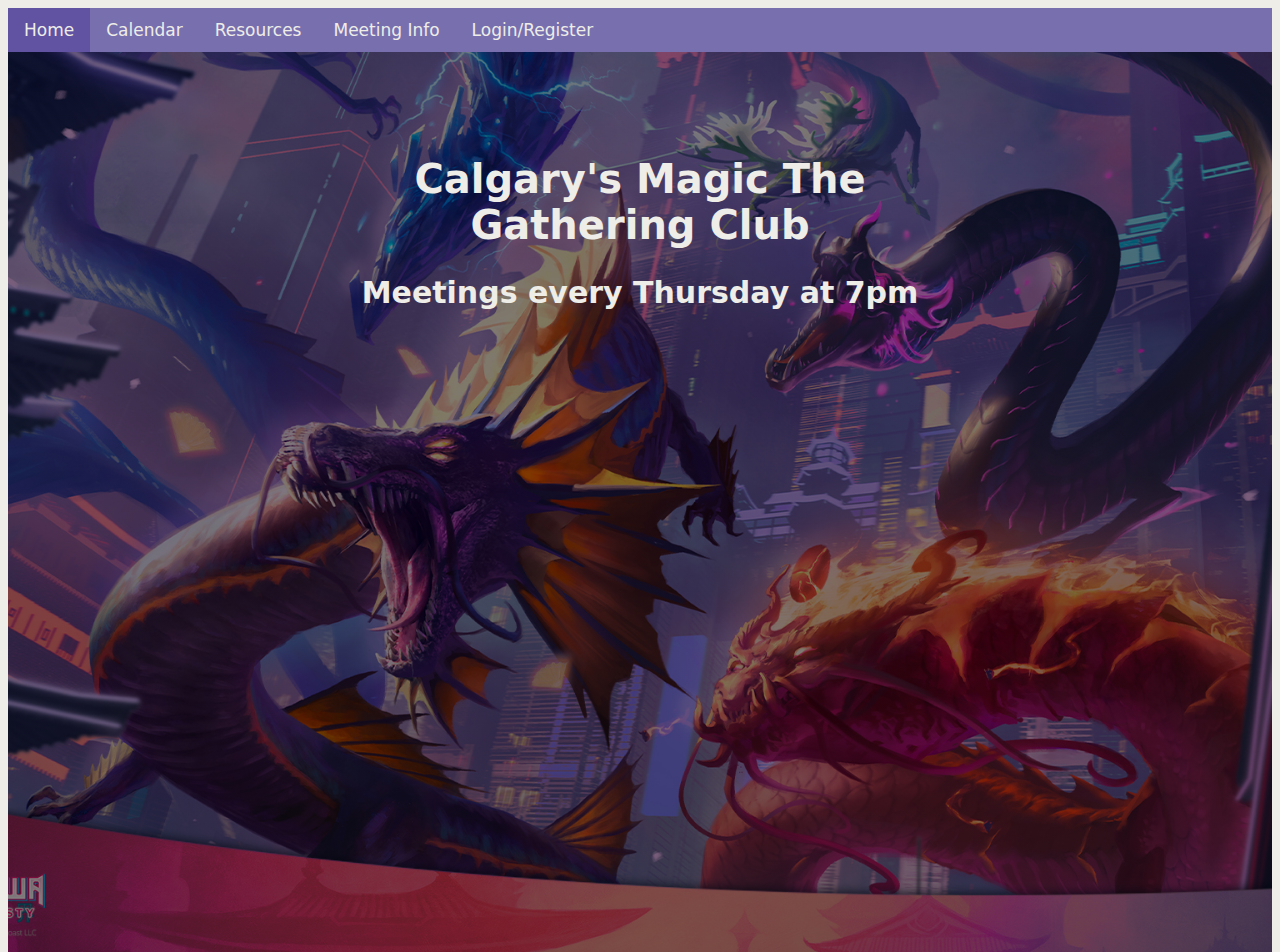
<file: index.html>
<!DOCTYPE html>
<html lang="en">
    <header>
        <link rel="stylesheet" href="style.css">
        <div class="topnav">
            <a class="active" href="./index.html">Home</a>
            <a href="./calendar.html">Calendar</a>
            <a href="./resources.html">Resources</a>
            <a href="./meeting.html">Meeting Info</a>
            <a href="./login.html">Login/Register</a>
        </div>
        <title>Magic The Gathering Club Website</title>
    </header>
    <body>
        <div class="hero-image">
            <div class="hero-text">
              <h1> Calgary's Magic The Gathering Club</h1>
              <h2>Meetings every Thursday at 7pm</h2>
            </div>
        </div>
    </body>
</html>
</file>
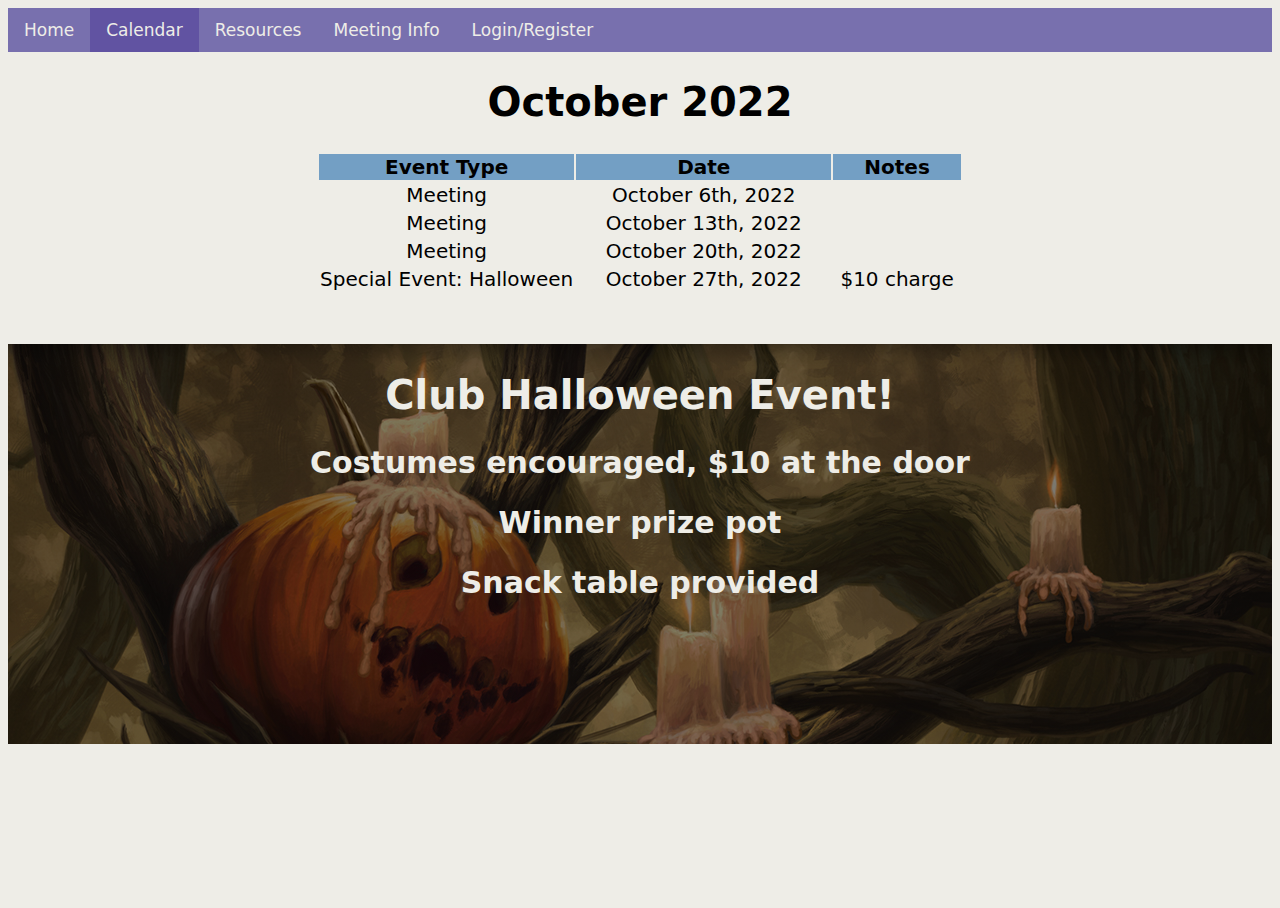
<file: calendar.html>
<!DOCTYPE html>
<html lang="en">
<header>
    <link rel="stylesheet" href="style.css">
    <div class="topnav">
        <a href="./index.html">Home</a>
        <a class="active" href="./calendar.html">Calendar</a>
        <a href="./resources.html">Resources</a>
        <a href="./meeting.html">Meeting Info</a>
        <a href="./login.html">Login/Register</a>
    </div>
    <title>Magic The Gathering Club Website</title>
</header>

<body>
    <div id="calendar-table">
        <table>
            <h1>October 2022 </h1>
            <tr style="background-color: #739FC4;">
                <th>Event Type</th>
                <th>Date</th>
                <th>Notes</th>
            </tr>
            <tr>
                <td>Meeting</td>
                <td>October 6th, 2022</td>
            </tr>
            <tr>
                <td>Meeting</td>
                <td>October 13th, 2022</td>
            </tr>
            <tr>
                <td>Meeting</td>
                <td>October 20th, 2022</td>
            </tr>
            <tr>
                <td>Special Event: Halloween</td>
                <td>October 27th, 2022</td>
                <td>$10 charge</td>
            </tr>
        </table>
    </div>
    <div>
        <div id="calendar-card" class="card">
            <div class="container">
                <h1>Club Halloween Event!</h1>
                <h2>Costumes encouraged, $10 at the door</h2>
                <h2>Winner prize pot</h2>
                <h2>Snack table provided</h2>
            </div>
        </div>
    </div>
</body>

</html>
</file>
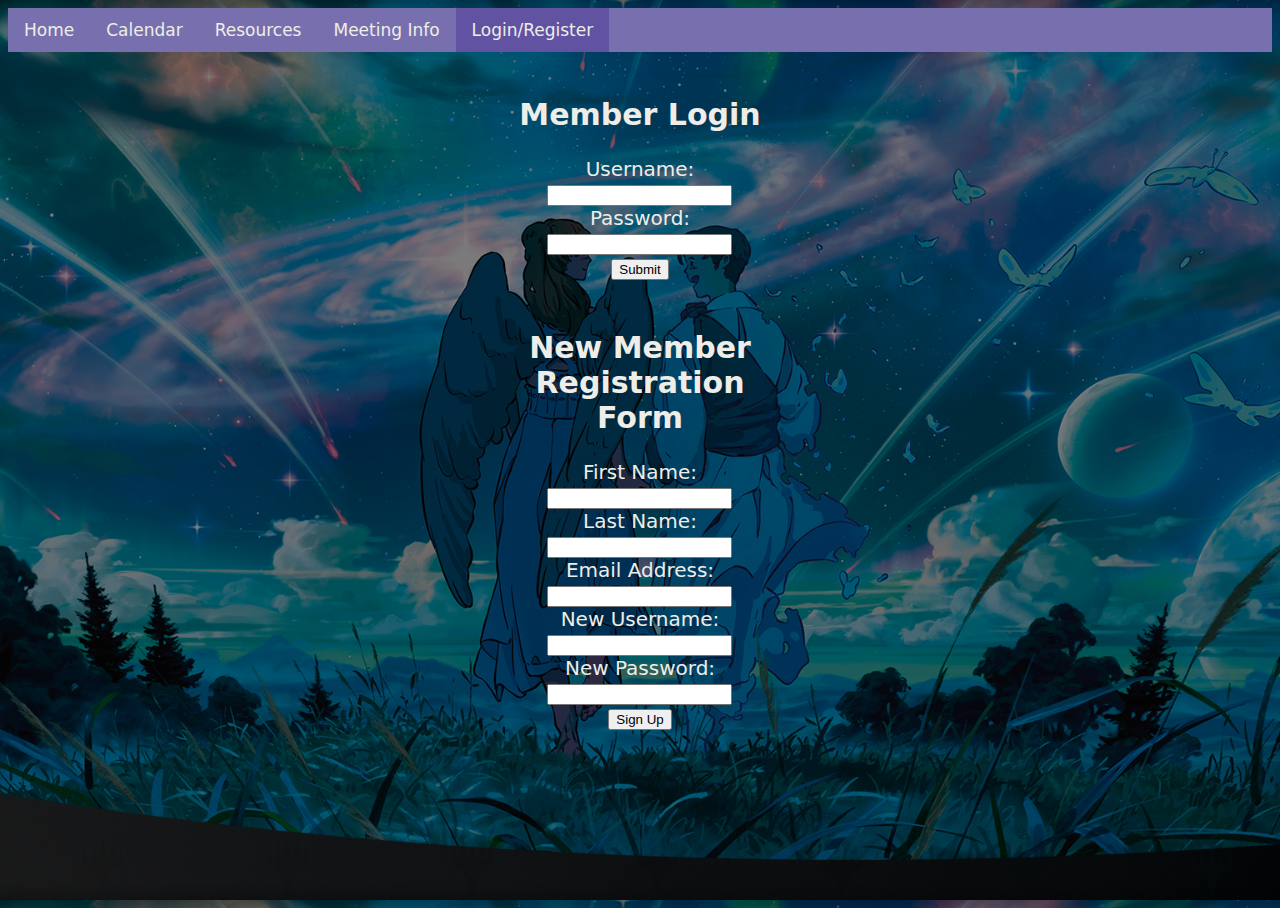
<file: login.html>
<!DOCTYPE html>
<html lang="en">
<header>
    <link rel="stylesheet" href="style.css">
    <div class="topnav">
        <a href="./index.html">Home</a>
        <a href="./calendar.html">Calendar</a>
        <a href="./resources.html">Resources</a>
        <a href="./meeting.html">Meeting Info</a>
        <a class="active" href="./login.html">Login/Register</a>
    </div>
    <title>Magic The Gathering Club Website</title>
</header>

<body id="login-bgr-pic">
    <div id="login-forms">
        <h2>Member Login</h2>
        <form>
            <label>Username:</label><br>
            <input type="text"><br>
            <label>Password:</label><br>
            <input type="text">
        </form>
        <button>Submit</button>

        <h2 style="padding-top:25px;">New Member Registration Form</h2>
        <form>
            <label>First Name: </label><br>
            <input type="text"><br>
            <label>Last Name: </label><br>
            <input type="text"><br>
            <label>Email Address: </label><br>
            <input type="text"><br>
            <label>New Username: </label><br>
            <input type="text"><br>
            <label>New Password: </label><br>
            <input type="text"><br>
        </form>
        <button>Sign Up</button>
    </div>
</body>

</html>
</file>
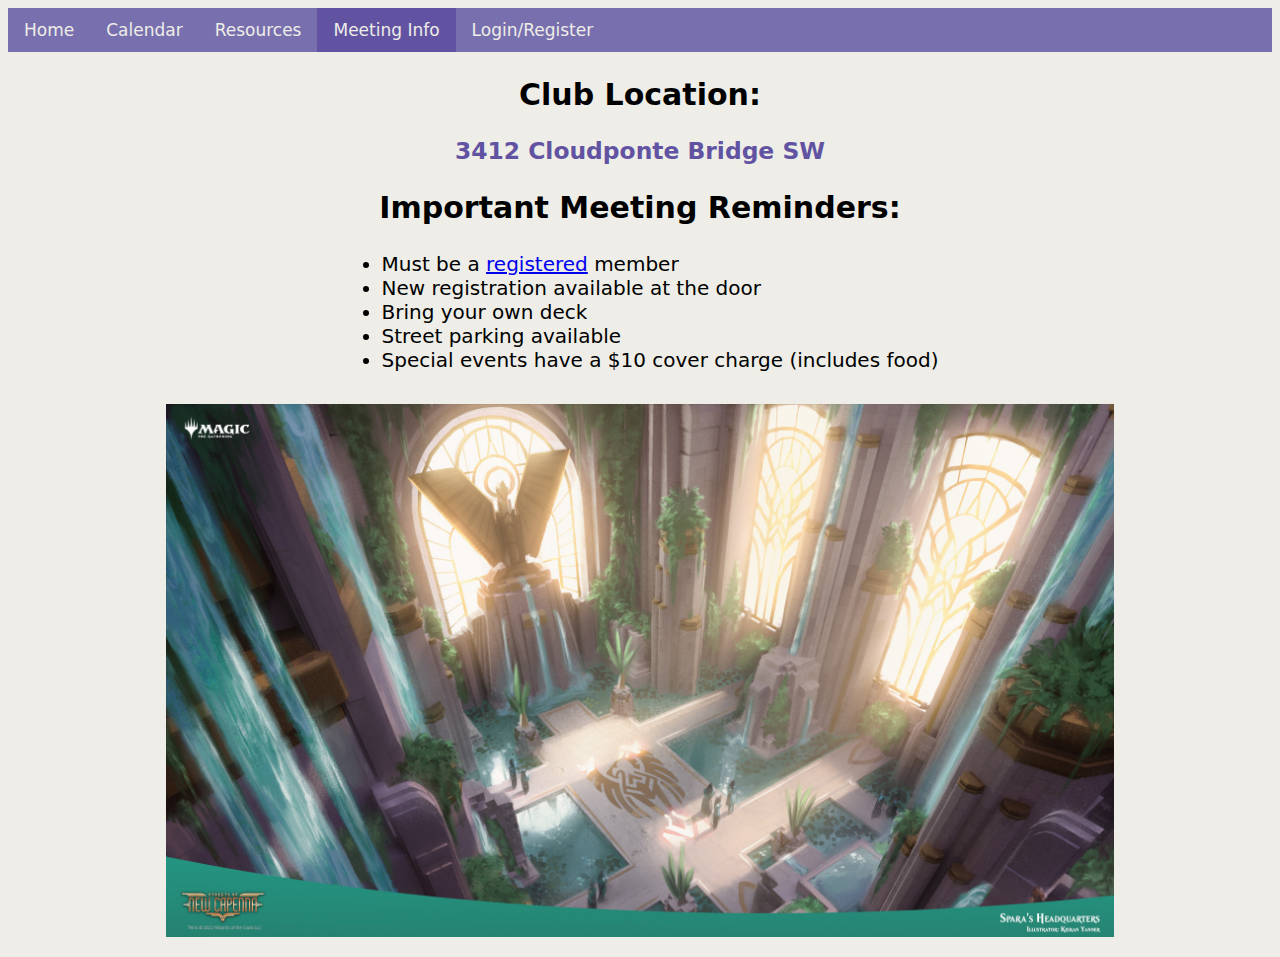
<file: meeting.html>
<!DOCTYPE html>
<html lang="en">
<header>
    <link rel="stylesheet" href="style.css">
    <div class="topnav">
        <a href="./index.html">Home</a>
        <a href="./calendar.html">Calendar</a>
        <a href="./resources.html">Resources</a>
        <a class="active" href="./meeting.html">Meeting Info</a>
        <a href="./login.html">Login/Register</a>
    </div>
    <title>Magic The Gathering Club Website</title>
</header>

<body>
    <div>
        <h2>Club Location: </h2>
        <h3 style="color: #6153a2">3412 Cloudponte Bridge SW</h3>
        <h2><b> Important Meeting Reminders: </b></h2>
        <div class="container">
            <ul>
                <li>Must be a <a href="./login.html">registered</a> member</li>
                <li>New registration available at the door</li>
                <li>Bring your own deck</li>
                <li>Street parking available</li>
                <li>Special events have a $10 cover charge (includes food)</li>
            </ul>
        </div>
    </div>
    <img style="padding-bottom: 20px;" src="./images/headquarters.jpeg">
</body>

</html>
</file>
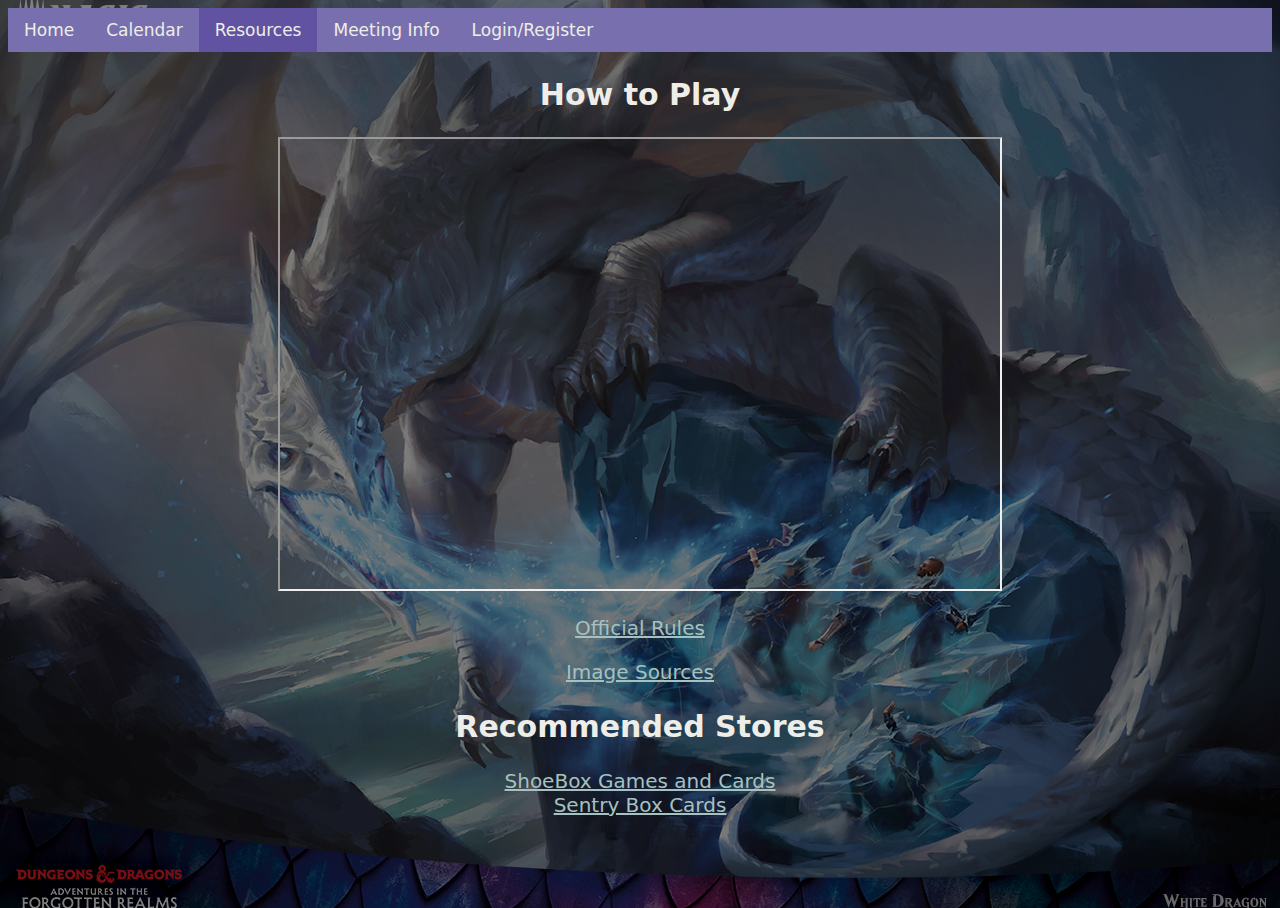
<file: resources.html>
<!DOCTYPE html>
<html lang="en">
<header>
    <link rel="stylesheet" href="style.css">
    <div class="topnav">
        <a href="./index.html">Home</a>
        <a href="./calendar.html">Calendar</a>
        <a class="active" href="./resources.html">Resources</a>
        <a href="./meeting.html">Meeting Info</a>
        <a href="./login.html">Login/Register</a>
    </div>
    <title>Magic The Gathering Club Website</title>
</header>

<body id="resources-bgr-pic">
    <div>
        <h2>How to Play</h3>
            <iframe width="720" height="450" src="https://www.youtube.com/embed/RZyXU1L3JXk"></iframe>
            <div style="padding-top:20px;"><a class="link-color"
                    href="https://magic.wizards.com/en/how-to-play">Official Rules</a></div>
            <div style="padding-top:20px"><a class="link-color"
                    href="https://magic.wizards.com/en/articles/media/wallpapers">Image Sources</a></div>
    </div>
    <div style="padding-bottom:50px">
        <h2>Recommended Stores</h2>
        <a class="link-color" href="https://www.shoeboxgc.com/">ShoeBox Games and Cards</a>
        <br>
        <a class="link-color" href="https://sentryboxcards.com/">Sentry Box Cards</a>
    </div>
</body>

</html>
</file>
<file: style.css>
/* Citation: https://www.w3schools.com/ css style suggestions for Nav bar (topnav), hero image, card, and form */
/* Code is inspired and modified throughout but some properties are retained such as background-image*/

.body,
html {
    height: 100%;
}

body {
    background-color: #EEEDE7;
    font-family: system-ui, -apple-system, BlinkMacSystemFont, 'Segoe UI', Roboto, Oxygen, Ubuntu, Cantarell, 'Open Sans', 'Helvetica Neue', sans-serif;
    text-align: center;
    font-size: 20px;
    height: 100%;
}

.card {
    color: #EEEDE7;
}

.container {
    padding: 2px 16px;
    text-align: center;
}

.hero-image {
    background-image: linear-gradient(rgba(0, 0, 0, 0.5), rgba(0, 0, 0, 0.5)), url("./images/dragons.jpeg");
    height: 100%;
    background-repeat: no-repeat;
    position: relative;
    background-size: cover;
    background-position: center;
}

.hero-text {
    text-align: center;
    position: absolute;
    top: 20%;
    left: 50%;
    transform: translate(-50%, -50%);
    color: #EEEDE7;
    font-size: 20px;
}

img {
    display: block;
    margin-left: auto;
    margin-right: auto;
    width: 75%;
    padding-top: 30px;
}

.link-color {
    color: #A5C1C0;
}

table {
    margin-left: auto;
    margin-right: auto;
}

th,
td {
    width: 40%;
    position: relative;
    text-align: center;
}

.topnav {
    background-color: #7870ae;
    overflow: hidden;
}

.topnav a {
    float: left;
    color: #EEEDE7;
    text-align: center;
    padding: 12px 16px 12px;
    font-size: 17px;
    text-decoration: none;
}

.topnav a:hover {
    background-color: #EEEDE7;
    color: black;
}

.topnav a.active {
    background-color: #6153a2;
    color: #EEEDE7;
}

ul {
    display: table;
    margin: 0 auto;
    text-align: left;
    display: inline-block;
}

#calendar-card {
    background-image: linear-gradient(rgba(0, 0, 0, 0.5), rgba(0, 0, 0, 0.5)), url("./images/pumpkin.jpeg");
    height: 400px;
    background-position: top;
}

#calendar-table {
    padding-bottom: 50px;
}

#login-forms {
    border-radius: 5px;
    padding: 20px;
    width: 20%;
    display: inline-block;
}

#login-bgr-pic {
    background-image: linear-gradient(rgba(0, 0, 0, 0.5), rgba(0, 0, 0, 0.5)), url("./images/karmic.jpeg");
    color: #EEEDE7;
    background-size: cover;
    background-position: center;
}

#resources-bgr-pic {
    background-image: linear-gradient(rgba(0, 0, 0, 0.5), rgba(0, 0, 0, 0.5)), url("./images/dragon.jpeg");
    color: #EEEDE7;
    background-size: cover;
    background-position: center;
}
</file>
